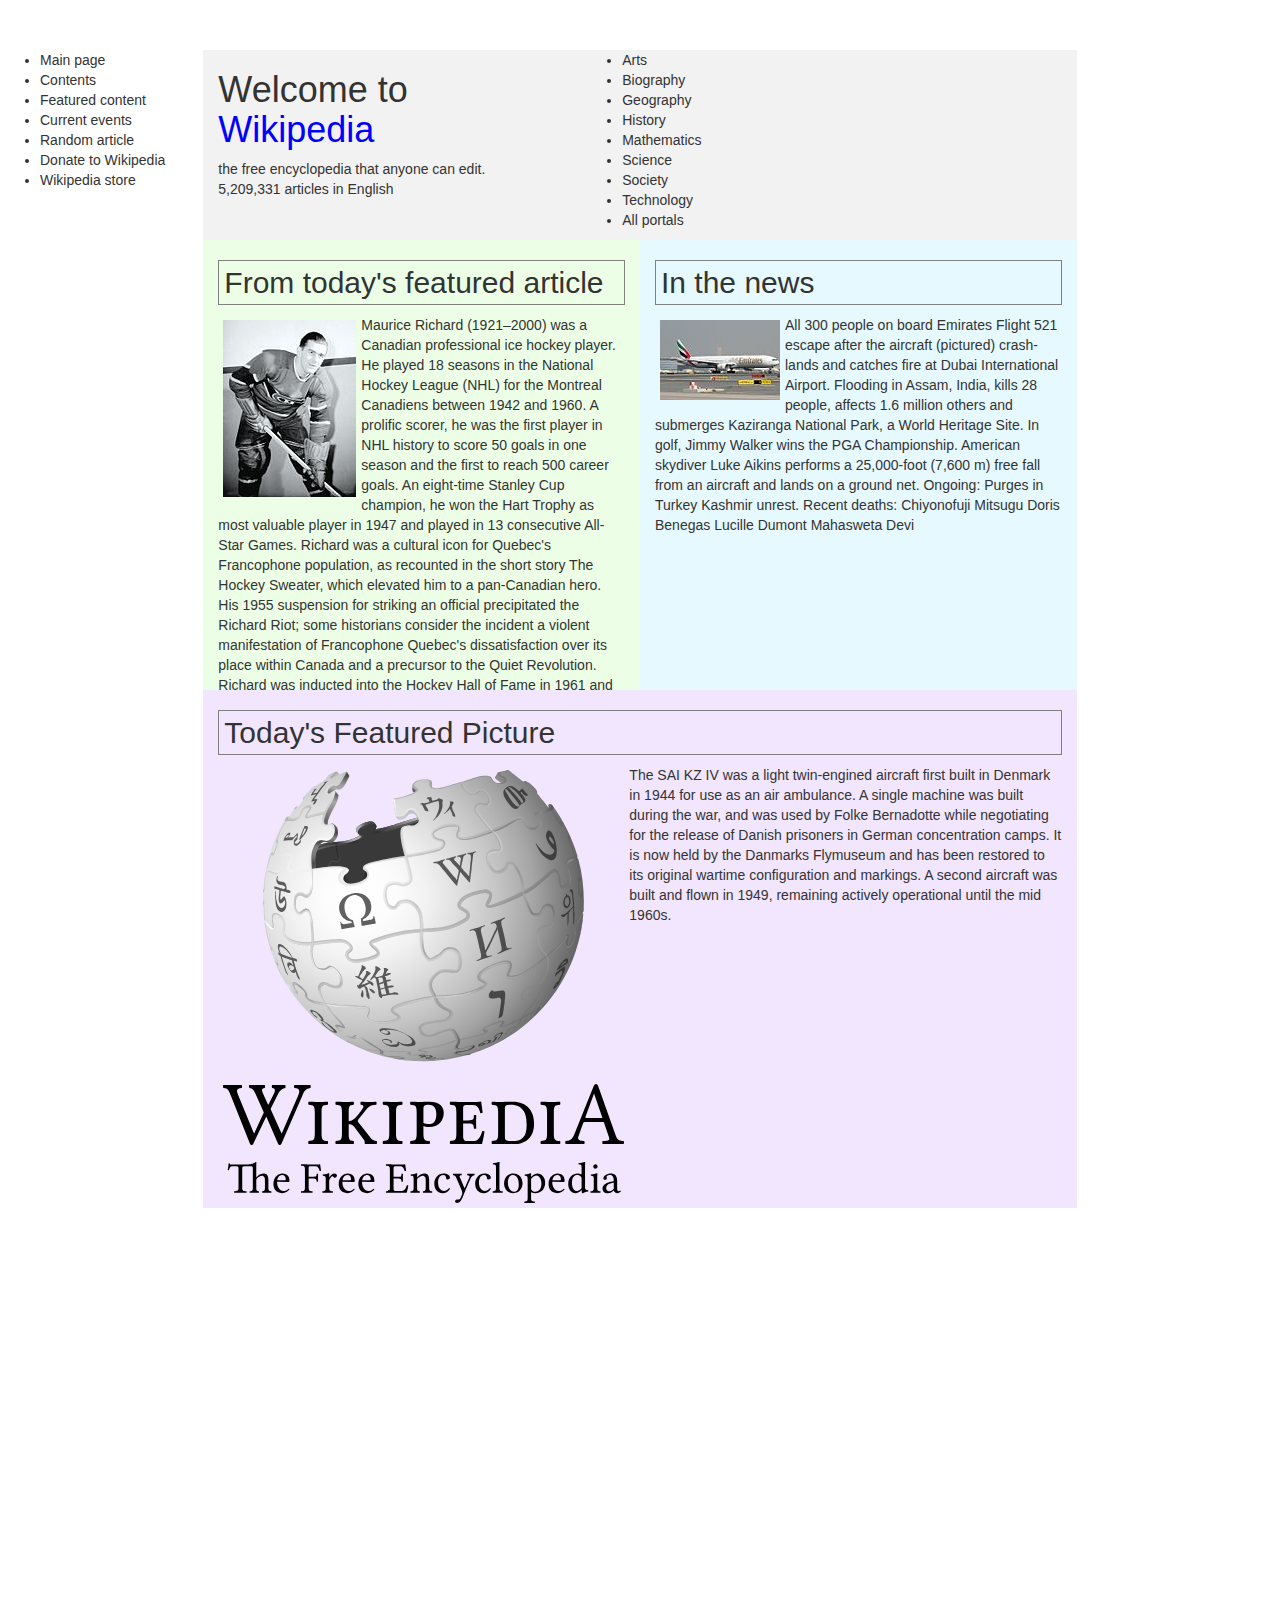
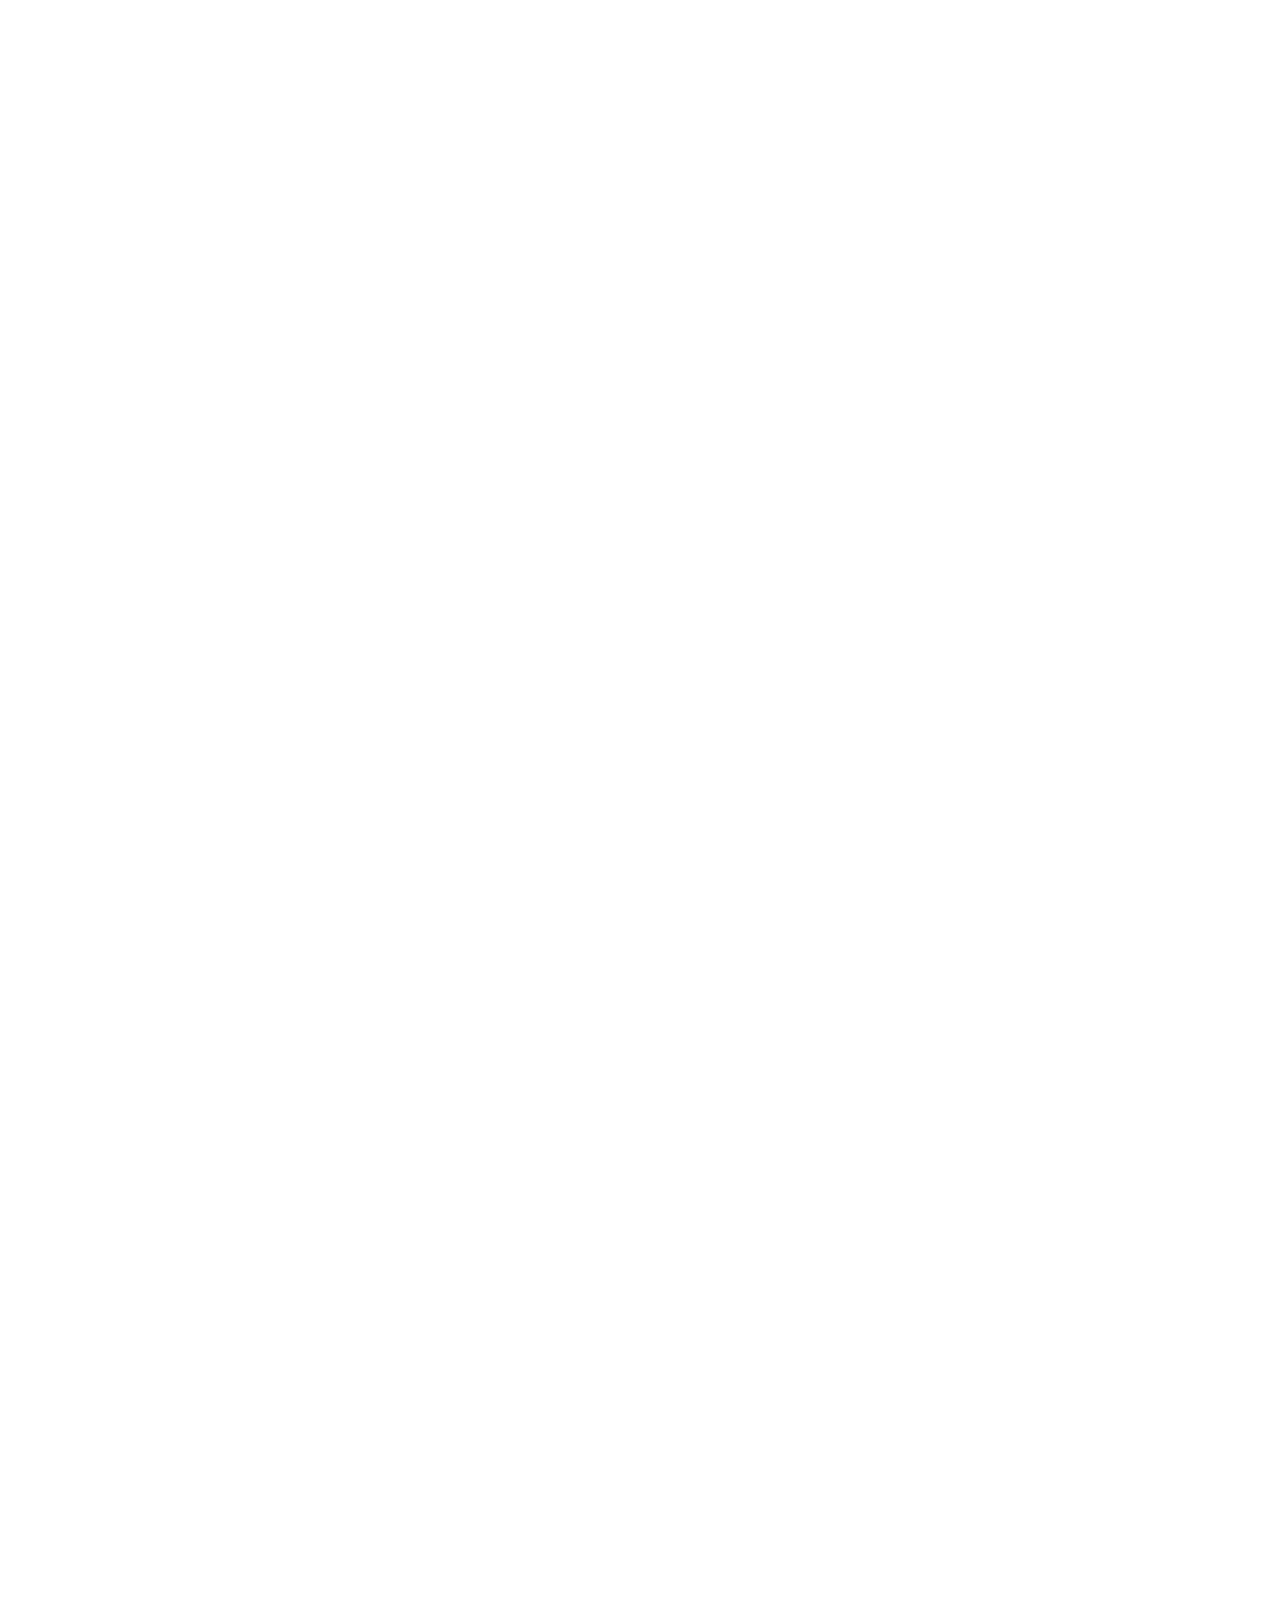
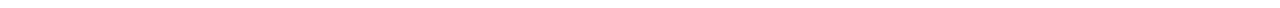
<file: index.html>
<!DOCTYPE html>
  <html>
    <head>
      <link href="css/my-styles.css" rel="stylesheet" type="text/css">
      <link href="css/bootstrap.css" rel="stylesheet" media="screen">
      <title>Wikifake</title>
    </head>
    <body>

        <div class="row">

          <div class="col-md-2" id="mr-sidebar">
            <ul>
              <li>Main page</li>
              <li>Contents</li>
              <li>Featured content</li>
              <li>Current events</li>
              <li>Random article</li>
              <li>Donate to Wikipedia</li>
              <li>Wikipedia store</li>
            </ul>
          </div>

          <div class="col-md-8" id="mr-content">

            <div class="row" id="mr-header">

              <div class="col-md-5">
              <h1>Welcome to <span class="wikipedia">Wikipedia</span></h1>
              <p>the free encyclopedia that anyone can edit.<br>5,209,331 articles in English</p>
              </div>

              <div class="col-md-5">
                <ul>
                  <li>Arts</li>
                  <li>Biography</li>
                  <li>Geography</li>
                  <li>History</li>
                  <li>Mathematics</li>
                  <li>Science</li>
                  <li>Society</li>
                  <li>Technology</li>
                  <li>All portals</li>
                </ul>
              </div>
            </div>
              <div class="row" id="mr-body1">
                <div class="col-md-6" id="mr-featured">
                  <h2>From today's featured article</h2>
                  <img src="img/Hockey.jpg">
                  <p>Maurice Richard (1921–2000) was a Canadian professional ice hockey player. He played 18 seasons in the National Hockey League (NHL) for the Montreal Canadiens between 1942 and 1960. A prolific scorer, he was the first player in NHL history to score 50 goals in one season and the first to reach 500 career goals. An eight-time Stanley Cup champion, he won the Hart Trophy as most valuable player in 1947 and played in 13 consecutive All-Star Games. Richard was a cultural icon for Quebec's Francophone population, as recounted in the short story The Hockey Sweater, which elevated him to a pan-Canadian hero. His 1955 suspension for striking an official precipitated the Richard Riot; some historians consider the incident a violent manifestation of Francophone Quebec's dissatisfaction over its place within Canada and a precursor to the Quiet Revolution. Richard was inducted into the Hockey Hall of Fame in 1961 and was named to the Order of Canada in 1967. The Canadiens retired his jersey number, 9, in 1960, and in 1998 donated the Maurice "Rocket" Richard Trophy to the NHL, awarded annually to the league's regular season leading goal-scorer.</p>
                </div>
                <div class="col-md-6" id="mr-news">
                  <h2>In the news</h2>
                  <img src="img/airplane.jpg">
                  <p>All 300 people on board Emirates Flight 521 escape after the aircraft (pictured) crash-lands and catches fire at Dubai International Airport. Flooding in Assam, India, kills 28 people, affects 1.6 million others and submerges Kaziranga National Park, a World Heritage Site. In golf, Jimmy Walker wins the PGA Championship. American skydiver Luke Aikins performs a 25,000-foot (7,600 m) free fall from an aircraft and lands on a ground net. Ongoing: Purges in Turkey Kashmir unrest. Recent deaths: Chiyonofuji Mitsugu Doris Benegas Lucille Dumont Mahasweta Devi</p>
                </div>
              </div>
              <div class="row" id="mr-body2">
                <div class="col-md-12" id="mr-picture">
                  <h2>Today's Featured Picture</h2>
                  <img src="img/wiki-logo.svg">
                  <p>The SAI KZ IV was a light twin-engined aircraft first built in Denmark in 1944 for use as an air ambulance. A single machine was built during the war, and was used by Folke Bernadotte while negotiating for the release of Danish prisoners in German concentration camps. It is now held by the Danmarks Flymuseum and has been restored to its original wartime configuration and markings. A second aircraft was built and flown in 1949, remaining actively operational until the mid 1960s.</p>
                </div>
              </div>
            </div>

          </div>
          <div class="col-md-2" id="mr-sidebar2">
          </div>

        </div>


    </body>
  </html>
</file>
<file: css/my-styles.css>
.wikipedia {
  color: blue;
}

#mr-sidebar {
  background-color: #ffffff;
}
#mr-sidebar2 {
  background-color: #ffffff;
  height: 2000px;
}
#mr-featured {
  background-color: #ecffe6;
  height: 100%;
}
#mr-news {
  background-color: #e6f9ff;
  height: 100%;
}
#mr-body1 {
  height: 450px;
}
#mr-picture {
  background-color: #f2e6ff;
}
#mr-content {
  background-color: #f2f2f2;
}
h2 {
  border: 1px solid grey;
  padding: 5px;
}
img {
  float: left;
  padding: 5px;
}

body {
  padding-top: 50px;
}
</file>
